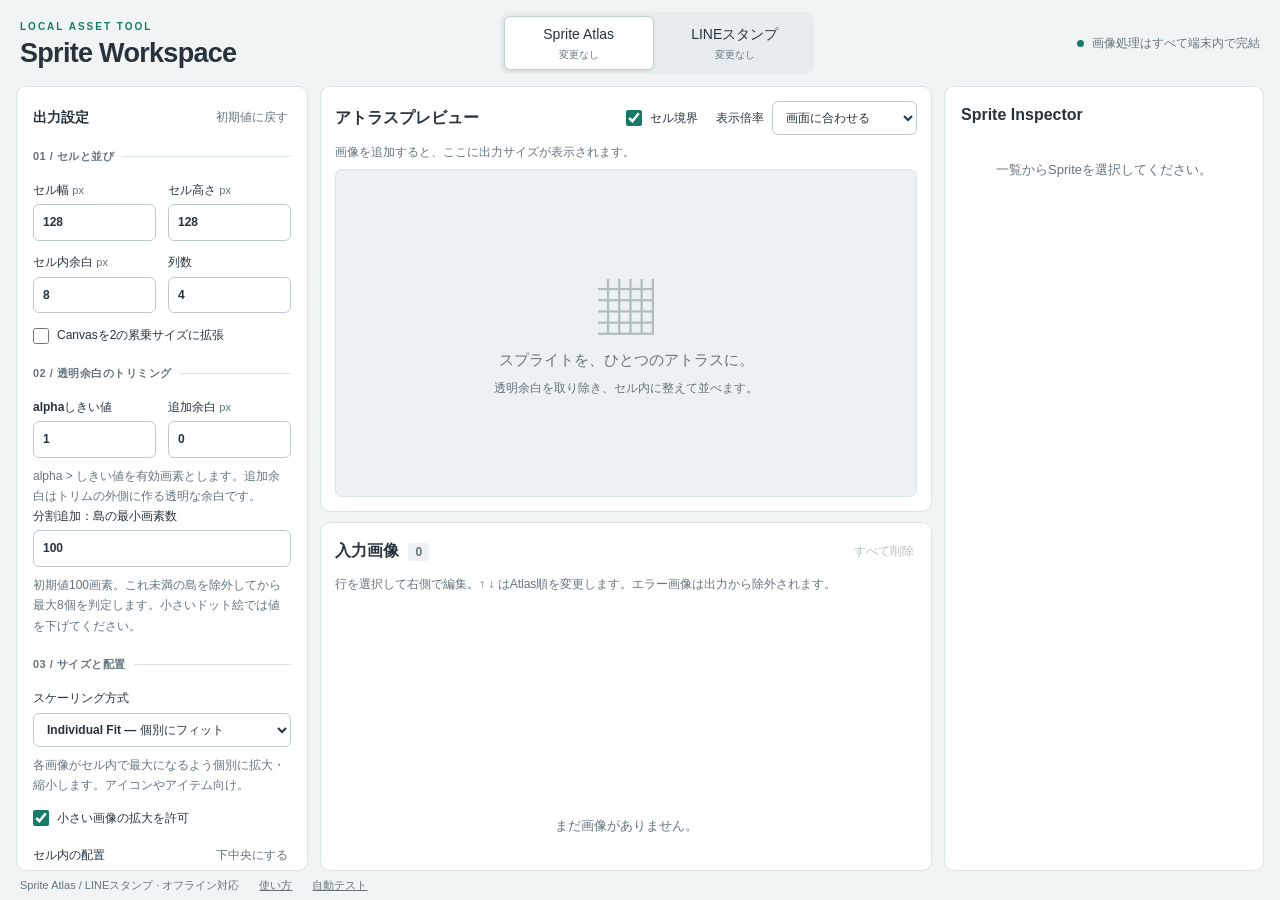
<file: index.html>
<!doctype html>
<html lang="ja">
<head>
  <meta charset="utf-8">
  <meta name="viewport" content="width=device-width, initial-scale=1">
  <meta name="color-scheme" content="light">
  <title>Sprite Atlas — ローカル画像制作ツール</title>
  <link rel="stylesheet" href="style.css">
  <script defer src="atlas-core.js"></script>
  <script defer src="atlas-render.js"></script>
  <script defer src="line-core.js"></script>
  <script defer src="line-image-core.js"></script>
  <script defer src="line-render.js"></script>
  <script defer src="zip-writer.js"></script>
  <script defer src="workspace-shell.js"></script>
  <script defer src="app.js"></script>
  <script defer src="line-app.js"></script>
</head>
<body>
  <header class="app-header">
    <div><span class="eyebrow">LOCAL ASSET TOOL</span><h1>Sprite Workspace</h1></div>
    <nav class="workspace-switcher" aria-label="ワークスペース切替" role="tablist">
      <button id="workspace-atlas" class="workspace-tab active" type="button" role="tab" aria-controls="atlasWorkspace" aria-selected="true">Sprite Atlas <span id="atlasSaveState" class="save-state">変更なし</span></button>
      <button id="workspace-line" class="workspace-tab" type="button" role="tab" aria-controls="lineWorkspace" aria-selected="false">LINEスタンプ <span id="lineSaveState" class="save-state">変更なし</span></button>
    </nav>
    <p class="privacy"><span class="status-dot"></span>画像処理はすべて端末内で完結</p>
  </header>
  <main id="atlasWorkspace" class="workspace" data-workspace="atlas">
    <aside class="settings panel" aria-label="アトラス設定">
      <div class="section-heading"><h2>出力設定</h2><button id="resetSettings" class="text-button" type="button">初期値に戻す</button></div>
      <form id="settingsForm" novalidate>
        <fieldset><legend>01 / セルと並び</legend>
          <div class="form-grid">
            <label>セル幅 <span>px</span><input name="cellWidth" type="number" min="1" step="1" value="128" required></label>
            <label>セル高さ <span>px</span><input name="cellHeight" type="number" min="1" step="1" value="128" required></label>
            <label>セル内余白 <span>px</span><input name="padding" type="number" min="0" step="1" value="8" required></label>
            <label>列数<input name="columns" type="number" min="1" step="1" value="4" required></label>
          </div>
          <label class="check"><input name="pot" type="checkbox">Canvasを2の累乗サイズに拡張</label>
        </fieldset>
        <fieldset><legend>02 / 透明余白のトリミング</legend>
          <div class="form-grid">
            <label>alphaしきい値<input name="threshold" type="number" min="0" max="255" step="1" value="1" required></label>
            <label>追加余白 <span>px</span><input name="margin" type="number" min="0" max="8192" step="1" value="0" required></label>
          </div>
          <p class="hint">alpha &gt; しきい値を有効画素とします。追加余白はトリムの外側に作る透明な余白です。</p>
          <label>分割追加：島の最小画素数<input name="minIslandPixels" type="number" min="1" step="1" value="100" required></label>
          <p class="hint">初期値100画素。これ未満の島を除外してから最大8個を判定します。小さいドット絵では値を下げてください。</p>
        </fieldset>
        <fieldset><legend>03 / サイズと配置</legend>
          <label>スケーリング方式<select name="scaleMode"><option value="individual">Individual Fit — 個別にフィット</option><option value="uniform">Uniform Scale — 全画像を同じ倍率に</option></select></label>
          <p id="scaleHelp" class="hint"></p>
          <label class="check"><input name="upscale" type="checkbox" checked>小さい画像の拡大を許可</label>
          <div class="label-row"><label for="alignment">セル内の配置</label><button id="bottomAlign" type="button" class="text-button">下中央にする</button></div>
          <select name="alignment" id="alignment"><option value="top-left">左上</option><option value="top-center">上中央</option><option value="top-right">右上</option><option value="center-left">左中央</option><option value="center" selected>中央</option><option value="center-right">右中央</option><option value="bottom-left">左下</option><option value="bottom-center">下中央</option><option value="bottom-right">右下</option></select>
          <label class="spaced">補間方式<select name="smoothing"><option value="smooth">Smooth — なめらか</option><option value="pixel">Pixel / Nearest — ドットを維持</option></select></label>
          <p class="hint">Pixelでも倍率と座標は小数になり得ます。整数倍専用のモードではありません。</p>
        </fieldset>
      </form>
      <section class="panel import-panel">
        <div id="dropZone" class="drop-zone">
          <div class="import-icon" aria-hidden="true">＋</div>
          <div><h2>画像をここにドロップ</h2><p>複数画像をまとめて追加 · Ctrl / ⌘ + V で貼り付け</p></div>
          <button id="pickFiles" type="button">画像を選択</button>
          <input id="fileInput" type="file" accept="image/*" multiple hidden>
        </div>
        <p class="hint">PNG / WebP推奨。画像一覧の順番で、左上から配置します。</p>
        <button id="splitFiles" type="button">複数キャラPNGを分割して追加</button>
        <input id="splitInput" type="file" accept="image/png,.png" hidden>
        <p class="hint">透過PNG・横1列・最大8島。抽出キャラは重心X／下端Yで配置します。島分けの変更は削除して再追加してください。</p>
        <fieldset class="spaced grid-import"><legend>Sprite Atlasを分割して追加</legend>
          <button id="pickGrid" type="button">Atlas画像を選択</button><input id="gridInput" type="file" accept="image/*" hidden>
          <div class="form-grid spaced">
            <label>Cell幅 <span>px</span><input id="gridCellWidth" type="number" min="1" max="4096" step="1" value="1" required></label>
            <label>Cell高さ <span>px</span><input id="gridCellHeight" type="number" min="1" max="4096" step="1" value="1" required></label>
            <label>列数<input id="gridColumns" type="number" min="1" max="64" step="1" value="1" required></label>
            <label>行数<input id="gridRows" type="number" min="1" max="64" step="1" value="1" required></label>
          </div>
          <p id="gridInference" class="hint">画像選択後にGrid候補を提示します。</p>
          <p id="gridSummary" class="grid-summary">Atlas画像を選択すると、推定値とセル数を表示します。</p>
          <p id="gridValidation" class="field-error" hidden></p>
          <button id="addGrid" class="primary" type="button" disabled>非透明セルを分割追加</button>
          <p class="hint">矩形セル単位で切り出します。推定値は補助なので、分割前に画像寸法・Cell・列・行を確認してください。完全透明セルは追加しません。</p>
        </fieldset>
      </section>
      <section class="panel project-panel" aria-label="編集Project">
        <h2>編集Project</h2>
        <label>保存方式<select id="projectStorageMode"><option value="standard">通常Project — 元解像度・無劣化</option><option value="compact">Compact Project — 現在の用途向けに軽量化</option></select></label>
        <div class="button-row"><button id="prepareProject" type="button" disabled>Projectを用意</button><a id="saveProjectLink" class="button" hidden>Projectを保存</a><button id="confirmProjectSave" class="primary" type="button" hidden disabled>保存完了を確認</button><button id="loadProject" type="button">ProjectをLOAD</button></div>
        <input id="projectInput" type="file" accept=".json,.satlas.json,application/json" hidden>
        <p id="projectStatus" class="hint">保存方式を選び、Projectを用意してください。</p>
        <p class="hint">通常は元画像を維持します。Compactは現在の有効範囲・描画倍率へ縮小するため、後から大幅に拡大しても元の細部は戻りません。Runtime用PNG/JSONとは別で、連番を進めません。</p>
      </section>
      <section class="export-panel" aria-label="書き出し">
        <div class="export-bar"><div><strong id="nextFilename">—</strong><p class="hint">透過PNG + 座標インデックスJSON</p></div><button id="exportButton" class="primary" type="button" disabled>PNG + JSON を用意</button></div>
        <p class="hint">通常ダウンロードで保存します。保存先はブラウザの設定に従います。</p>
        <div id="downloadPanel" class="download-panel" hidden><h3>書き出しデータの準備ができました</h3><p id="downloadDescription"></p><div class="button-row"><a id="downloadPng" class="button" download>PNG を保存</a><a id="downloadJson" class="button" download>JSON を保存</a><button id="confirmDownloads" type="button" class="primary" disabled>2ファイルの保存完了・番号を進める</button><button id="cancelDownloads" type="button" class="text-button">閉じる</button></div><p class="hint">両方のファイルを保存してから完了を押してください。ブラウザの保存完了は自動判定できません。ここにあるデータは準備時点の内容です。</p></div>
      </section>
    </aside>
    <section class="main-column">
      <div id="notice" class="notice" role="status" aria-live="polite" hidden></div>
      <div id="validation" class="notice error" role="alert" hidden></div>
      <section class="panel preview-panel">
        <div class="section-heading"><h2>アトラスプレビュー</h2><div class="preview-controls"><label class="check"><input id="showGrid" type="checkbox" checked>セル境界</label><label>表示倍率<select id="zoom"><option value="fit">画面に合わせる</option><option value="0.25">25%</option><option value="0.5">50%</option><option value="1">100%</option><option value="2">200%</option><option value="4">400%</option></select></label></div></div>
        <div id="previewStats" class="stats">画像を追加すると、ここに出力サイズが表示されます。</div>
        <div id="previewViewport" class="preview-viewport">
          <div id="emptyPreview" class="empty-state"><div aria-hidden="true">▦</div><h3>スプライトを、ひとつのアトラスに。</h3><p>透明余白を取り除き、セル内に整えて並べます。</p></div>
          <div id="canvasWrap" class="canvas-wrap checker" hidden><canvas id="atlasCanvas" width="1" height="1" aria-label="生成アトラス"></canvas><div id="gridOverlay" aria-hidden="true"></div></div>
        </div>
      </section>
      <section class="panel images-panel"><div class="section-heading"><h2>入力画像 <span id="imageCount" class="badge">0</span></h2><button id="clearImages" type="button" class="text-button" disabled>すべて削除</button></div><p id="listHelp" class="hint">行を選択して右側で編集。↑ ↓ はAtlas順を変更します。エラー画像は出力から除外されます。</p><div id="imageList" class="image-list" aria-describedby="listHelp"></div><p id="emptyList" class="empty-list">まだ画像がありません。</p></section>
    </section>
    <aside id="inspector" class="panel inspector" aria-label="Sprite Inspector">
      <h2>Sprite Inspector</h2>
      <p id="inspectorEmpty" class="empty-list">一覧からSpriteを選択してください。</p>
      <div id="inspectorContent" hidden>
        <div class="sprite-preview checker"><canvas id="selectedCanvas" width="1" height="1" aria-label="選択Spriteの最終セル配置"></canvas></div>
        <p id="selectedStatus" class="hint"></p>
        <form id="spriteForm" novalidate>
          <label>名前<input id="spriteName" data-action="rename" maxlength="200"></label>
          <label class="spaced">Tags<input id="spriteTags" maxlength="4096" placeholder="purple, motion:walk, direction:right"></label>
          <p class="hint">カンマ区切り。空白・空要素・完全一致の重複は整理します。最大32個、各64文字。</p>
          <div class="offset-controls">
            <label>offsetX<input id="offsetX" data-action="offsetX" type="number" step="1" required></label>
            <button type="button" data-action="offsetX" data-delta="-1" aria-label="Xを1px減らす">−1</button><button type="button" data-action="offsetX" data-delta="1" aria-label="Xを1px増やす">+1</button>
            <label>offsetY<input id="offsetY" data-action="offsetY" type="number" step="1" required aria-label="offset Y。+は上方向、-は下方向"></label>
            <button type="button" data-action="offsetY" data-delta="-1" aria-label="Yを1px下へ移動">−1</button><button type="button" data-action="offsetY" data-delta="1" aria-label="Yを1px上へ移動">+1</button>
          </div>
          <p class="hint">Y: + は上方向 / - は下方向（X: + は右方向 / - は左方向）</p>
          <p id="placementHelp" class="hint"></p>
          <fieldset class="spaced"><legend>Transform Copy</legend>
            <div class="button-row transform-copy-row">
              <button id="flipHorizontalCopy" type="button">左右反転コピー</button>
              <button id="flipVerticalCopy" type="button">上下反転コピー</button>
            </div>
            <p class="hint">選択Spriteを反転した実画像として複製し、元Spriteの直後に追加します。名前・offsetは引き継ぎ、Animation Groupは未所属にします。</p>
          </fieldset>
          <fieldset class="spaced"><legend>Animation</legend>
            <label>Group ID<input id="groupId" maxlength="200" placeholder="未所属"></label>
            <div class="form-grid spaced">
              <label>Animation Order<input id="animationOrder" type="number" min="0" step="1" required></label>
              <label>Duration Frames<input id="durationFrames" type="number" min="1" step="1" required></label>
            </div>
            <label class="spaced">Group FPS<input id="groupFps" type="number" min="0" step="any" required></label>
            <p class="hint">FPSは同じGroupで共有。表示秒数 = Duration Frames ÷ FPS。Atlas順とは独立した再生順です。</p>
          </fieldset>
        </form>
        <section class="animation-preview-section spaced" aria-label="Animation Preview">
          <h3>Animation Preview</h3>
          <p id="animationInfo" class="hint">Group IDを設定するとプレビューできます。</p>
          <div class="sprite-preview checker"><canvas id="animationCanvas" width="1" height="1" aria-label="Animationの最終セル配置"></canvas></div>
          <div class="button-row"><button id="playAnimation" type="button" disabled>再生</button><button id="stopAnimation" type="button" disabled>停止</button><label class="check"><input id="loopAnimation" type="checkbox" checked>ループ</label></div>
          <p id="animationFrameInfo" class="hint" aria-live="off"></p>
        </section>
      </div>
    </aside>
  </main>
  <main id="lineWorkspace" class="workspace line-workspace" data-workspace="line" hidden>
    <aside class="settings panel" aria-label="LINE Project設定">
      <div class="section-heading"><h2>LINE Project</h2><button id="lineNewProject" class="text-button" type="button">新規Project</button></div>
      <fieldset><legend>01 / 種類と予定数</legend>
        <label>種類<select id="lineType"><option value="static">Static Sticker</option><option value="animated">Animated Sticker</option></select></label>
        <label class="spaced">スタンプ予定数<select id="lineStickerCount"></select></label>
      </fieldset>
      <fieldset><legend>02 / Project SAVE / LOAD</legend>
        <div class="button-row"><button id="linePrepareProject" type="button">Projectを用意</button><a id="lineSaveProject" class="button" hidden>Projectを保存</a><button id="lineConfirmSave" class="primary" type="button" hidden disabled>保存完了を確認</button><button id="lineLoadProject" type="button">ProjectをLOAD</button></div>
        <input id="lineProjectInput" type="file" accept=".json,.line-project.json,application/json" hidden>
        <p id="lineProjectStatus" class="hint">新しいLINE Projectです。</p>
        <p class="hint">Projectを用意しただけでは保存済みになりません。リンクから保存後、「保存完了を確認」を押してください。</p>
      </fieldset>
      <fieldset id="lineStaticTools"><legend>03 / Static画像</legend>
        <button id="lineAddImages" class="primary" type="button">画像を追加</button><input id="lineImageInput" type="file" accept="image/png,image/webp,image/jpeg" multiple hidden>
        <p class="hint">PNG / WebP / JPEG。複数選択・drop・paste対応。元画像をProjectへ保持します。</p>
      </fieldset>
      <fieldset><legend>04 / 完成データ</legend>
        <button id="linePrepareOutput" class="primary" type="button">PNG / ZIPを用意</button>
        <div id="lineDownloads" class="button-row" hidden></div>
        <p id="lineOutputStatus" class="hint">必要画像が揃うと出力できます。</p>
      </fieldset>
      <section class="line-spec-summary">
        <h2>現在のLINE仕様概要</h2>
        <p class="hint"><strong>Main Image</strong><br><span id="lineMainSpec"></span></p>
        <p class="hint"><strong>Sticker</strong><br><span id="lineStickerSpec"></span></p>
        <p class="hint"><strong>Tab Image</strong><br>96 × 74 px · PNG · 1MB以下</p>
        <p id="lineAnimationSpec" class="hint">5～20 frames · loop 1～4 · 合計4秒以内 · 再生時間1 / 2 / 3 / 4秒 · 全frame同寸法</p>
      </section>
    </aside>
    <section class="main-column">
      <div id="lineNotice" class="notice" role="status" aria-live="polite" hidden></div>
      <section class="panel line-assets-panel">
        <div class="section-heading"><h2>Project Images</h2><span class="phase-badge">Static Phase 2</span></div>
        <div class="line-special-images">
          <article class="line-image-card"><div class="line-special-preview checker"><canvas id="lineMainCanvas" width="1" height="1"></canvas></div><div><h3>Main Image</h3><p>240 × 240 px</p><small id="lineMainStatus">未設定</small></div></article>
          <article class="line-image-card"><div class="line-special-preview checker"><canvas id="lineTabCanvas" width="1" height="1"></canvas></div><div><h3>Tab Image</h3><p>96 × 74 px</p><small id="lineTabStatus">未設定</small></div></article>
        </div>
      </section>
      <section class="panel line-stickers-panel">
        <div class="section-heading"><h2>Sticker Slots</h2><span class="badge">予定数をProjectに保存</span></div>
        <div id="lineSlots" class="line-slots"></div>
      </section>
    </section>
    <aside class="panel inspector line-inspector" aria-label="LINE Project Inspector">
      <h2>Sticker Inspector</h2>
      <pre id="lineProjectSummary" class="line-project-summary"></pre>
      <section id="lineInspectorEmpty" class="empty-state spaced"><p>Stickerスロットを選択してください。</p></section>
      <section id="lineInspectorContent" hidden>
        <div class="line-preview checker"><canvas id="linePreviewCanvas" width="1" height="1"></canvas></div>
        <p id="linePreviewInfo" class="hint"></p>
        <label>alphaしきい値<input id="lineThreshold" type="number" min="0" max="254" step="1"></label>
        <label>余白 (px)<input id="lineMargin" type="number" min="0" max="40" step="1"></label>
        <label>fit倍率<input id="lineScale" type="number" min="0.1" max="4" step="0.05"></label>
        <label class="check"><input id="lineUpscale" type="checkbox">小さい画像を拡大</label>
        <div class="two-cols"><label>offset X<input id="lineOffsetX" type="number" step="1"></label><label>offset Y<input id="lineOffsetY" type="number" step="1" aria-label="Sticker offset Y。+は上方向、-は下方向"></label></div>
        <p class="hint">Y: + は上方向 / - は下方向</p>
        <div class="button-row"><button id="lineMoveUp" type="button">前へ</button><button id="lineMoveDown" type="button">後へ</button><button id="lineReplaceImage" type="button">差し替え</button><button id="lineDeleteImage" type="button">削除</button></div>
        <input id="lineReplaceInput" type="file" accept="image/png,image/webp,image/jpeg" hidden>
        <div class="button-row"><button id="lineUseMain" type="button">Mainに使用</button><button id="lineUseTab" type="button">Tabに使用</button><button id="lineDownloadSelected" type="button">このPNGを用意</button></div>
        <fieldset class="spaced"><legend>Main / Tab専用位置</legend><label>Main X<input id="lineMainOffsetX" type="number" step="1"></label><label>Main Y<input id="lineMainOffsetY" type="number" step="1" aria-label="Main offset Y。+は上方向、-は下方向"></label><label>Tab X<input id="lineTabOffsetX" type="number" step="1"></label><label>Tab Y<input id="lineTabOffsetY" type="number" step="1" aria-label="Tab offset Y。+は上方向、-は下方向"></label><p class="hint">Y: + は上方向 / - は下方向</p></fieldset>
      </section>
      <section id="lineValidation" class="notice warning spaced"></section>
      <section id="lineApngStatus" class="notice warning spaced" hidden><strong>Animated Sticker / APNG対応は開発中です</strong><br>今回はProject種別と仕様表示のみです。</section>
      <p class="hint spaced">Canvas PNGは透明背景で生成します。72dpi metadataと厳密なRGB profileはブラウザ標準APIで保証できないためvalidation対象外です。</p>
    </aside>
  </main>
  <footer>Sprite Atlas / LINEスタンプ · オフライン対応 <a href="README.md" target="_blank">使い方</a><a href="tests.html" target="_blank">自動テスト</a></footer>
</body>
</html>
</file>
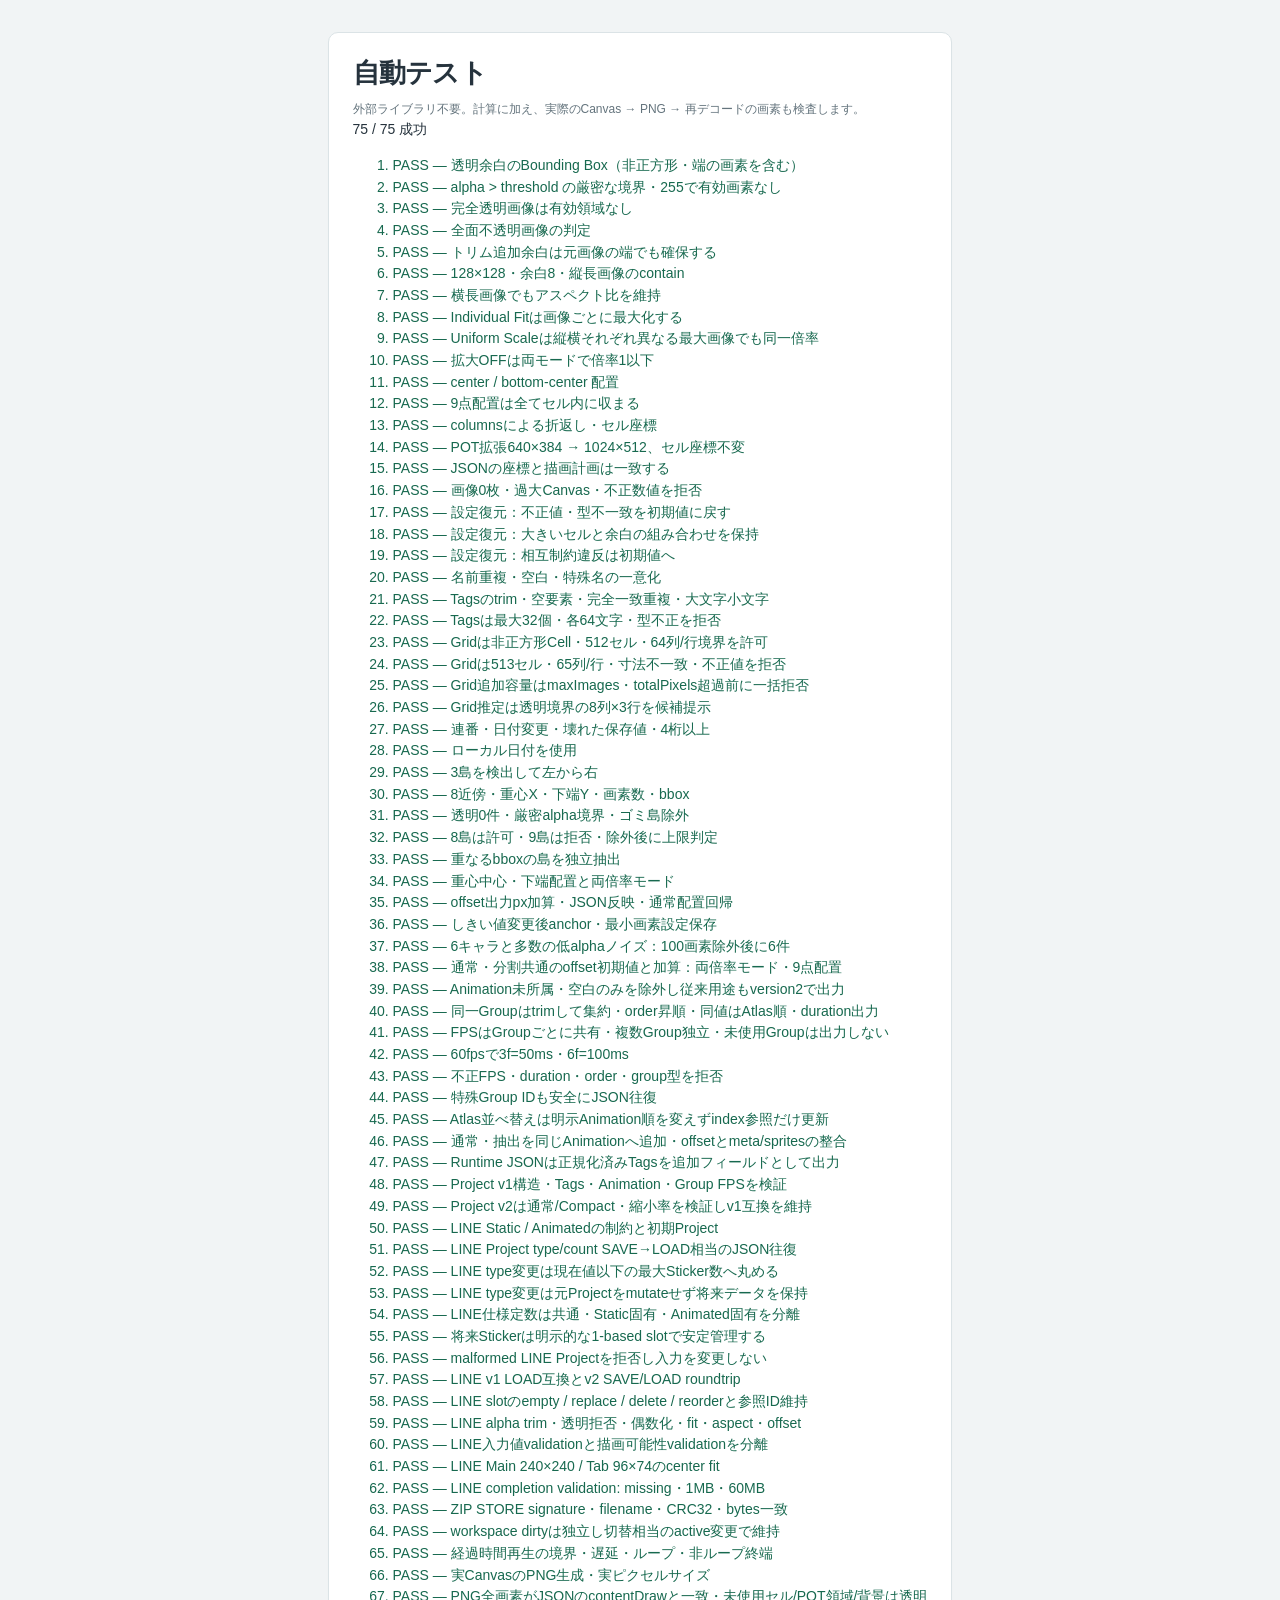
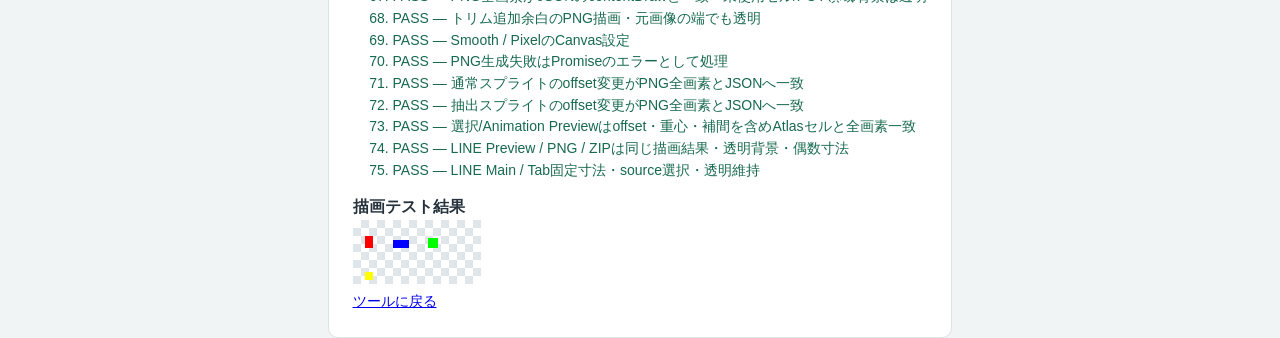
<file: tests.html>
<!doctype html>
<html lang="ja"><head><meta charset="utf-8"><meta name="viewport" content="width=device-width,initial-scale=1"><title>Sprite Atlas — 自動テスト</title><link rel="stylesheet" href="style.css"><script defer src="atlas-core.js"></script><script defer src="atlas-render.js"></script><script defer src="line-core.js"></script><script defer src="line-image-core.js"></script><script defer src="line-render.js"></script><script defer src="zip-writer.js"></script><script defer src="workspace-shell.js"></script><script defer src="core-tests.js"></script><script defer src="browser-tests.js"></script></head>
<body><main style="max-width:1000px;margin:32px auto;padding:24px" class="panel"><h1>自動テスト</h1><p class="hint">外部ライブラリ不要。計算に加え、実際のCanvas → PNG → 再デコードの画素も検査します。</p><p id="testSummary" role="status">実行中…</p><ol id="testResults"></ol><h2>描画テスト結果</h2><canvas id="testCanvas" width="1" height="1" class="checker" style="max-width:100%;image-rendering:pixelated"></canvas><p><a href="index.html">ツールに戻る</a></p></main></body></html>
</file>
<file: style.css>
:root{
  font-family:Inter,"Segoe UI","Yu Gothic UI",Meiryo,sans-serif;
  color:#26333d;
  background:#f1f4f5;
  font-size:14px;
  line-height:1.55;
  --accent:#137c68;
  --border:#dbe3e6;
  --muted:#64747d
}

.transform-copy-row { margin-top: 8px; }
.transform-copy-row button { flex: 1 1 120px; }
.grid-summary { margin-top: 10px; font-size: 12px; line-height: 1.6; overflow-wrap: anywhere; }
.field-error { margin-top: 8px; color: var(--danger); font-size: 12px; line-height: 1.5; }
.project-panel { padding: 14px 0; border: 0; box-shadow: none; }
.project-panel .button-row > * { flex: 1 1 110px; text-align: center; }
*{
  box-sizing:border-box
}
body{
  margin:0
}
button,input,select{
  font:inherit
}
button,.button,select,input{
  border:1px solid #bdcbd1;
  border-radius:6px
}
button,.button{
  display:inline-flex;
  justify-content:center;
  align-items:center;
  gap:6px;
  background:white;
  color:#26333d;
  padding:9px 13px;
  cursor:pointer;
  text-decoration:none;
  white-space:nowrap
}
button:hover,.button:hover{
  background:#eef5f3;
  border-color:#7caaa0
}
button:disabled{
  opacity:.45;
  cursor:not-allowed
}
input,select{
  background:#fff;
  color:inherit;
  padding:8px 9px;
  min-width:0;
  width:100%
}
input[type=checkbox]{
  width:16px;
  height:16px;
  accent-color:var(--accent);
  margin:0;
  flex-shrink:0
}
input:focus-visible,select:focus-visible,button:focus-visible,a:focus-visible{
  outline:3px solid #6fc7b7;
  outline-offset:2px
}
input[aria-invalid=true]{
  border-color:#c44141;
  background:#fff7f6
}
h1,h2,h3,p{
  margin:0
}
h1{
  font-size:27px;
  letter-spacing:-.7px;
  line-height:1.25
}
h2{
  font-size:16px;
  font-weight:650
}
h3{
  font-size:15px
}
.app-header{
  max-width:1760px;
  margin:auto;
  padding:24px 32px;
  display:flex;
  align-items:center;
  justify-content:space-between;
  gap:20px
}
.eyebrow{
  font-size:10px;
  letter-spacing:2px;
  color:var(--accent);
  font-weight:700
}
.privacy{
  font-size:12px;
  color:var(--muted);
  display:flex;
  align-items:center;
  gap:8px
}
.status-dot{
  width:7px;
  height:7px;
  background:var(--accent);
  border-radius:50%
}
.workspace-switcher{
  display:flex;
  gap:6px;
  padding:4px;
  background:#e7edef;
  border-radius:9px
}
.workspace-tab{
  flex-direction:column;
  gap:1px;
  min-width:150px;
  padding:7px 14px;
  border-color:transparent;
  background:transparent
}
.workspace-tab.active{
  background:#fff;
  border-color:#b9d2cc;
  box-shadow:0 1px 3px #223b3520
}
.save-state{
  color:var(--muted);
  font-size:10px;
  font-weight:500
}
.save-state.dirty{color:#b14c37}
.workspace{
  max-width:1760px;
  padding:0 32px;
  margin:auto;
  display:grid;
  grid-template-columns:292px minmax(0,1fr);
  gap:20px;
  align-items:start
}
.panel{
  background:#fff;
  border:1px solid var(--border);
  border-radius:10px;
  box-shadow:0 2px 4px #1c383303
}
.settings{
  padding:20px;
  position:sticky;
  top:16px
}
.section-heading{
  display:flex;
  align-items:center;
  justify-content:space-between;
  gap:12px;
  margin-bottom:16px
}
.text-button{
  font-size:12px;
  color:var(--muted);
  border:0;
  background:transparent;
  padding:5px 3px
}
.text-button:hover{
  color:var(--accent);
  background:#eef5f3
}
.form-grid{
  display:grid;
  grid-template-columns:1fr 1fr;
  gap:12px
}
fieldset{
  border:0;
  border-top:1px solid var(--border);
  padding:16px 0 20px;
  margin:0
}
fieldset:last-child{
  padding-bottom:0
}
legend{
  font-size:11px;
  font-weight:650;
  letter-spacing:.5px;
  color:var(--muted);
  padding:0 8px 0 0
}
label{
  display:block;
  font-size:12px;
  font-weight:550
}
label>input:not([type=checkbox]),label>select{
  margin-top:5px
}
label>span{
  color:var(--muted);
  font-weight:400;
  font-size:11px
}
.check{
  display:flex;
  align-items:center;
  gap:8px;
  margin-top:13px;
  font-weight:400
}
.hint{
  font-size:12px;
  color:var(--muted);
  line-height:1.7;
  margin-top:8px
}
.label-row{
  display:flex;
  justify-content:space-between;
  align-items:center;
  margin-top:14px
}
.spaced{
  margin-top:14px
}
.main-column{
  display:grid;
  grid-template-columns:minmax(0,1fr);
  gap:16px;
  min-width:0
}
.import-panel{
  padding:16px
}
.drop-zone{
  display:flex;
  align-items:center;
  gap:16px;
  border:1px dashed #93b6ad;
  background:#f6faf9;
  border-radius:7px;
  padding:22px
}
.drop-zone p{
  font-size:12px;
  color:var(--muted);
  margin-top:3px
}
.drop-zone button{
  margin-left:auto
}
.import-icon{
  font-size:28px;
  line-height:1;
  color:var(--accent)
}
.drop-zone.dragging{
  background:#d9f1e9;
  outline:3px solid #89c5b6
}
.preview-panel,.images-panel{
  padding:20px
}
.preview-controls{
  display:flex;
  align-items:center;
  gap:18px
}
.preview-controls .check{
  margin:0
}
.preview-controls>label:last-child{
  display:flex;
  align-items:center;
  gap:8px
}
.preview-controls select{
  width:145px;
  margin:0;
  font-size:12px
}
.stats{
  font-size:12px;
  color:var(--muted);
  font-variant-numeric:tabular-nums;
  min-height:26px
}
.preview-viewport{
  height:420px;
  overflow:auto;
  background:#edf1f3;
  border:1px solid var(--border);
  border-radius:7px;
  padding:20px;
  position:relative;
  display:flex;
  align-items:flex-start
}
.empty-state{
  margin:auto;
  text-align:center;
  color:var(--muted)
}
.empty-state>div{
  font-size:56px;
  line-height:1.4;
  color:#afbfbe
}
.empty-state h3{
  font-weight:500
}
.empty-state p{
  font-size:12px;
  margin-top:8px
}
.checker{
  background-color:white;
  background-image:conic-gradient(#dfe5e8 25%,transparent 0 50%,#dfe5e8 0 75%,transparent 0);
  background-size:16px 16px
}
.canvas-wrap{
  position:relative;
  flex:none;
  margin:auto;
  box-shadow:0 3px 16px #233a3820
}
.canvas-wrap canvas{
  display:block;
  width:100%;
  height:100%
}
.canvas-wrap.pixel canvas{
  image-rendering:pixelated
}
#gridOverlay{
  position:absolute;
  left:0;
  top:0;
  pointer-events:none;
  background-image:linear-gradient(to right,#16816c70 1px,transparent 1px),linear-gradient(to bottom,#16816c70 1px,transparent 1px);
  border-right:1px solid #16816c70;
  border-bottom:1px solid #16816c70
}
.export-bar{
  display:flex;
  align-items:center;
  justify-content:space-between;
  gap:16px;
  margin-top:18px
}
.export-bar .hint{
  margin:2px 0 0
}
.export-bar strong{
  font-size:14px;
  font-variant-numeric:tabular-nums
}
.primary{
  background:var(--accent);
  border-color:var(--accent);
  color:#fff;
  font-weight:600
}
.primary:hover{
  background:#096451;
  color:#fff
}
.notice{
  padding:12px 16px;
  background:#e8f4ee;
  border:1px solid #add4c1;
  border-radius:7px;
  font-size:13px;
  white-space:pre-line;
  overflow-wrap:anywhere
}
.notice.error{
  background:#fff2f0;
  border-color:#e7b4ae;
  color:#913e34
}
.notice.warning{
  background:#fff7e5;
  border-color:#e1c998;
  color:#775728
}
.download-panel{
  background:#f0f8f5;
  border:1px solid #bdd9cf;
  padding:16px;
  border-radius:7px;
  margin-top:16px
}
.download-panel>p{
  font-size:12px;
  margin-top:6px
}
.button-row{
  display:flex;
  gap:8px;
  flex-wrap:wrap;
  margin-top:12px
}
.badge{
  font-size:12px;
  background:#edf1f3;
  padding:2px 7px;
  border-radius:4px;
  margin-left:5px;
  color:var(--muted)
}
.image-list{
  display:grid;
  gap:8px;
  margin-top:14px;
  max-height:560px;
  overflow:auto
}
.image-row{
  display:grid;
  grid-template-columns:28px 60px minmax(100px,1fr) auto;
  gap:12px;
  align-items:center;
  padding:12px;
  border:1px solid var(--border);
  border-radius:7px
}
.image-row.has-error{
  border-color:#e7b4ae;
  background:#fff8f7
}
.image-index{
  font-size:12px;
  font-variant-numeric:tabular-nums;
  color:var(--muted);
  text-align:center
}
.thumbnail{
  width:60px;
  height:60px;
  border:1px solid var(--border);
  border-radius:4px;
  display:grid;
  place-items:center;
  overflow:hidden
}
.thumbnail img{
  max-width:100%;
  max-height:100%;
  object-fit:contain
}
.image-detail{
  min-width:0
}
.image-detail input{
  font-size:13px;
  padding:5px 8px
}
.source-name{
  font-size:11px;
  color:var(--muted);
  white-space:nowrap;
  overflow:hidden;
  text-overflow:ellipsis;
  margin-top:4px
}
.dimensions{
  font-size:11px;
  color:var(--muted);
  margin-top:2px
}
.image-status{
  font-size:11px;
  color:#906024;
  overflow-wrap:anywhere
}
.image-status.error{
  color:#a33e35
}
.row-actions{
  display:flex;
  gap:4px
}
.row-actions button{
  padding:6px 9px
}
.empty-list{
  text-align:center;
  color:var(--muted);
  padding:20px;
  font-size:13px
}
footer{
  max-width:1760px;
  margin:20px auto;
  padding:0 32px 20px;
  display:flex;
  gap:20px;
  color:var(--muted);
  font-size:11px
}
footer a{
  color:var(--muted)
}
.phase-badge{
  padding:3px 8px;
  border-radius:999px;
  background:#dff2eb;
  color:#176b59;
  font-size:11px;
  font-weight:650
}
.line-assets-panel,.line-stickers-panel{padding:20px}
.line-assets-panel{flex:0 0 auto}
.line-stickers-panel{flex:1;min-height:0;display:flex;flex-direction:column}
.line-special-images{display:grid;grid-template-columns:1fr 1fr;gap:12px}
.line-image-card{display:flex;align-items:center;gap:14px;padding:14px;border:1px solid var(--border);border-radius:8px;background:#fafcfc}
.line-image-card p,.line-image-card small{font-size:11px;color:var(--muted)}
.line-image-placeholder{display:grid;place-items:center;width:72px;height:72px;border:1px dashed #91aaa5;border-radius:6px;background:#edf5f2;color:#668078;font-size:11px;font-weight:700}
.line-slots{display:grid;grid-template-columns:repeat(auto-fill,minmax(125px,1fr));gap:8px;overflow:auto;padding-right:4px}
.line-slot{min-height:112px;padding:8px;border:1px dashed #aebec1;border-radius:7px;background:#f8fafb;display:flex;flex-direction:column;justify-content:center;align-items:center;text-align:center;cursor:pointer}
.line-slot:hover,.line-slot.selected{border-style:solid;border-color:var(--accent);background:#eef8f4}
.line-slot img{width:72px;height:64px;object-fit:contain;margin:3px 0}
.line-slot.filled{border-style:solid}
.line-slot span{font-variant-numeric:tabular-nums;color:var(--accent);font-size:11px}
.line-slot small{color:var(--muted);font-size:10px}
.line-special-preview{width:76px;height:76px;display:grid;place-items:center;border:1px solid var(--border);border-radius:6px;overflow:hidden}
.line-special-preview canvas{max-width:100%;max-height:100%;object-fit:contain}
.line-preview{height:250px;margin:12px 0;display:grid;place-items:center;border:1px solid var(--border);border-radius:7px;overflow:hidden}
.line-preview canvas{max-width:100%;max-height:100%;object-fit:contain}
.line-workspace.drag-over .line-stickers-panel{outline:3px solid #14816b55;outline-offset:-5px}
#lineDownloads a{font-size:11px}
.line-spec-summary{border-top:1px solid var(--border);padding-top:16px;margin-top:14px}
.line-inspector{padding:16px;overflow:auto}
.line-project-summary{white-space:pre-wrap;margin:12px 0;padding:12px;border-radius:7px;background:#eef3f4;color:#34464e;font:12px/1.7 ui-monospace,Consolas,monospace}
[hidden]{
  display:none!important
}
.main-column>.panel{
  min-width:0
}
@media(min-width:1500px){
  .preview-viewport{
    height:530px
  }
}
@media(max-width:1000px){
  .workspace{
    padding:0 16px;
    grid-template-columns:260px minmax(0,1fr);
    gap:14px
  }
  .app-header{
    padding:20px 16px
  }
  .settings{
    padding:16px
  }
  .preview-panel,.images-panel{
    padding:16px
  }
  .preview-controls{
    gap:10px;
    flex-wrap:wrap
  }
  .drop-zone{
    padding:16px;
    flex-wrap:wrap
  }
  .drop-zone button{
    margin-left:0
  }
  .import-icon{
    display:none
  }
  .image-row{
    grid-template-columns:24px 48px minmax(80px,1fr)
  }
  .thumbnail{
    width:48px;
    height:48px
  }
  .row-actions{
    grid-column:3;
    justify-content:flex-end
  }
  .preview-panel>.section-heading{
    align-items:flex-start;
    flex-wrap:wrap
  }
}
@media(max-width:720px){
  .workspace{
    grid-template-columns:1fr
  }
  .settings{
    position:static
  }
  .settings form{
    display:grid;
    grid-template-columns:repeat(auto-fit,minmax(210px,1fr));
    gap:16px
  }
  .app-header{
    align-items:flex-start
  }
  .privacy{
    max-width:130px
  }
  .preview-viewport{
    height:340px
  }
  .export-bar{
    flex-wrap:wrap
  }
  .image-list{
    max-height:480px
  }
  footer{
    padding:0 16px 20px
  }
  .preview-controls{
    flex-wrap:wrap
  }
  .image-row{
    gap:8px
  }
}
/* 全スプライト共通の補正。狭い画面では自然に折り返す。 */
.offset-controls { display: flex; flex-wrap: wrap; align-items: center; gap: 4px; margin-top: 6px; }
.offset-controls label { display: flex; align-items: center; gap: 4px; }
.offset-controls input { width: 70px; }
.offset-controls button { padding: 4px 7px; }
/* デスクトップは3ペイン内でスクロールする。 */
body { height: 100dvh; display: flex; flex-direction: column; overflow: hidden; }
.app-header { width: 100%; max-width: none; padding: 12px 20px; flex: none; }
.workspace { width: 100%; max-width: none; padding: 0 16px; margin: 0; flex: 1; min-height: 0; grid-template-columns: 292px minmax(0,1fr) 320px; gap: 12px; align-items: stretch; }
.settings, .inspector { position: static; min-height: 0; overflow: auto; padding: 16px; }
.main-column { min-height: 0; display: flex; flex-direction: column; gap: 10px; }
.main-column > .notice { flex: none; max-height: 100px; overflow: auto; }
.preview-panel { flex: 1 1 55%; min-height: 200px; display: flex; flex-direction: column; padding: 14px; }
.preview-panel .section-heading { flex-wrap: wrap; margin-bottom: 8px; }
.preview-viewport { flex: 1; height: auto; min-height: 0; }
.images-panel { flex: 1 1 45%; min-height: 180px; display: flex; flex-direction: column; padding: 14px; }
.images-panel .section-heading { margin-bottom: 0; }
.image-list { flex: 1; min-height: 0; max-height: none; display: block; }
.image-row { grid-template-columns: 24px 40px minmax(0,1fr) auto; padding: 6px; gap: 8px; margin-bottom: 5px; cursor: pointer; }
.image-row.selected { border-color: var(--accent); box-shadow: inset 3px 0 var(--accent); background: #eef8f4; }
.image-row:focus-visible { outline: 2px solid var(--accent); outline-offset: -2px; }
.thumbnail { width: 40px; height: 40px; }
.sprite-name { display: block; overflow: hidden; text-overflow: ellipsis; white-space: nowrap; font-size: 13px; }
.image-detail .dimensions { display: none; }
.settings .import-panel { padding: 14px 0; border: 0; box-shadow: none; }
.settings .drop-zone { flex-wrap: wrap; padding: 10px; gap: 8px; }
.settings .import-icon { display: none; }
.settings .drop-zone button { margin: 0; }
.settings h2 { font-size: 14px; }
.export-bar { flex-direction: column; align-items: stretch; gap: 8px; }
.export-bar strong, .download-panel { overflow-wrap: anywhere; }
.button-row .button, .button-row button { white-space: normal; }
.inspector h2 { margin-bottom: 12px; }
.sprite-preview { width: 100%; height: 200px; display: flex; align-items: center; justify-content: center; border: 1px solid var(--border); border-radius: 6px; margin: 12px 0; }
.sprite-preview canvas { display: block; max-width: 100%; max-height: 100%; object-fit: contain; }
#spriteForm { margin-top: 12px; }
.animation-summary, #animationInfo, #animationFrameInfo, #selectedStatus { overflow-wrap: anywhere; }
.animation-summary { margin-top: 2px; font-size: 11px; }
.offset-controls { display: grid; grid-template-columns: minmax(0,1fr) auto auto; }
.offset-controls input { width: 75px; }
footer { max-width: none; width: 100%; margin: 0; padding: 6px 20px; flex: none; }
@media(max-width:1100px) {
  body { height: auto; min-height: 100vh; overflow: auto; }
  .workspace { grid-template-columns: 280px minmax(0,1fr); align-items: start; }
  .inspector { grid-column: 2; }
  .settings { grid-row: span 2; }
  .preview-viewport { height: 330px; flex: auto; }
  .image-list { max-height: 380px; flex: auto; }
}
@media(max-width:700px) {
  .workspace { grid-template-columns: minmax(0,1fr); padding: 0 10px; }
  .settings, .inspector { grid-column: auto; grid-row: auto; }
  .row-actions { flex-wrap: wrap; max-width: 104px; }
  .row-actions button { padding: 4px 6px; }
  .preview-controls { flex-wrap: wrap; gap: 8px; }
}
@media(max-width:900px){
  .app-header{flex-wrap:wrap}
  .workspace-switcher{order:3;width:100%}
  .workspace-tab{flex:1;min-width:0}
  .line-special-images{grid-template-columns:1fr}
}
</file>
